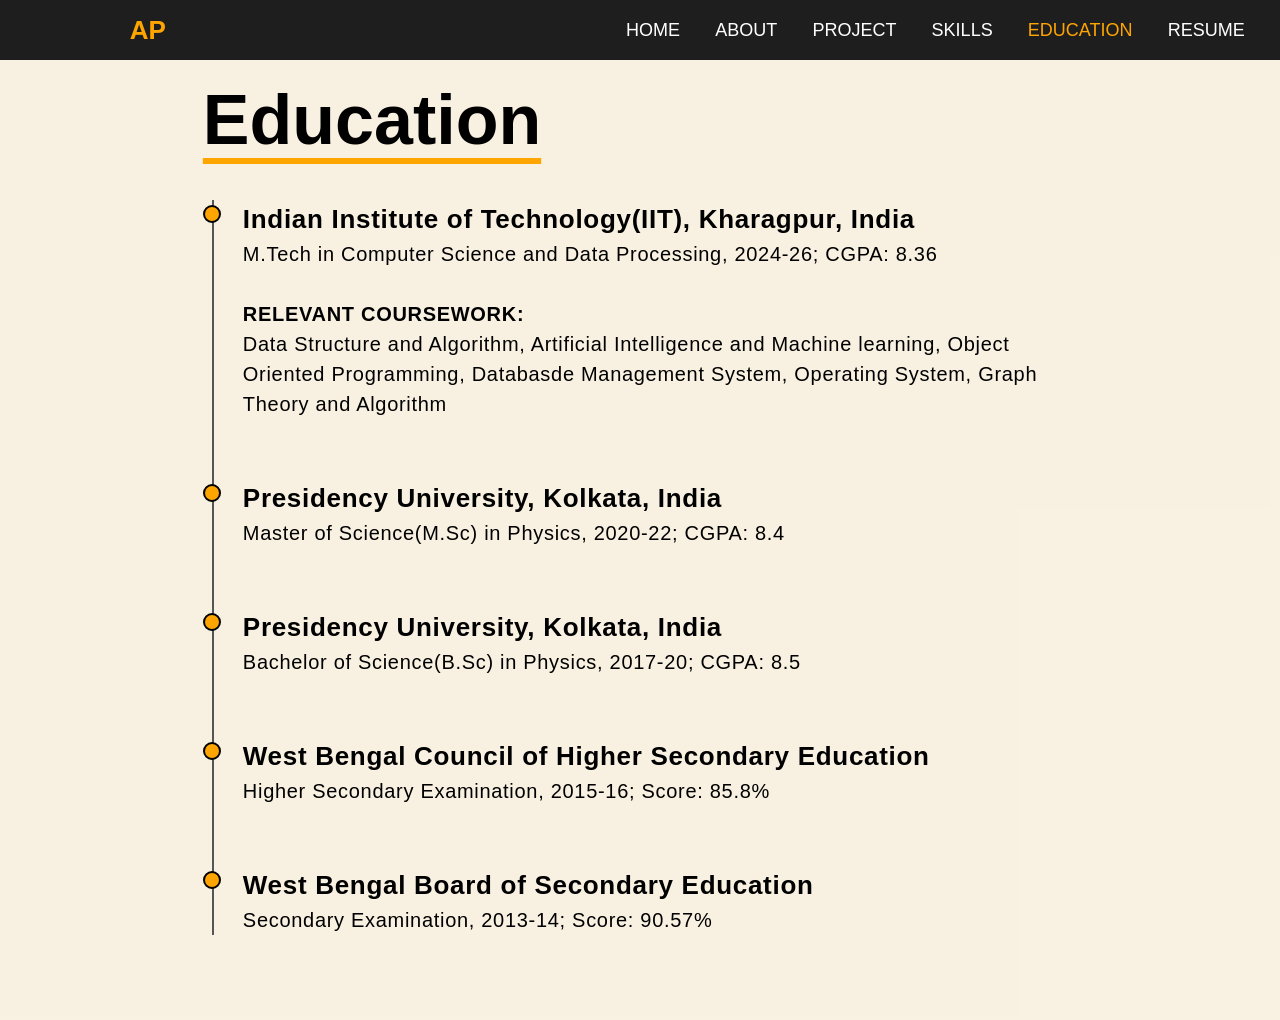
<file: education.html>
<!DOCTYPE html>
<html lang="en">
<head>
    <meta charset="UTF-8">
    <meta name="viewport" content="width=device-width, initial-scale=1.0">
    <title>Education | Anik Parui</title>
    <link rel="stylesheet" href="./header.css">
    <link rel="stylesheet" href="./education.css">
</head>
<header class = "main_container">
    <div class = "first">
        AP
    </div>
    <div></div>
    <div class = "second">
        <div class = "box fourth">
            <a href = "./index.html">HOME</a>
        </div>
        <div class = "box fourth">
            <a href = "./about.html">ABOUT</a>
        </div>
        <div class = "box fourth">
            <a href = "./project.html">PROJECT</a>
        </div>
        <div class = "box fourth">
            <a href = "./skills.html">SKILLS</a>
        </div>
        <div class = "box fourth">
            <a href = "./education.html" style = "color: orange">EDUCATION</a>
        </div>
        <div class = "box fourth">
            <a href="cv/cv_anik.pdf" target = "_blank">RESUME</a>
        </div>
    </div>
    <button class="hamburger" id="hamburger" aria-label="Toggle menu">
        <span></span>
        <span></span>
        <span></span>
    </button>
</header>
<nav class="mobile-nav" id="mobile-nav">
    <a href="./index.html">HOME</a>
    <a href="./about.html">ABOUT</a>
    <a href="./project.html">PROJECT</a>
    <a href="./skills.html">SKILLS</a>
    <a href="./education.html">EDUCATION</a>
    <a href="cv/cv_anik.pdf">RESUME</a>
</nav>
<body>
    <div class = "container">
        <div class = "box1 one">
            Education
        </div>
        <div class = "box1 two">
            <div class = "timeline">
                <div class = "item">
                    <div class = "dot"></div>
                    <div class = "content">
                        <p style = "font-size:26px"><strong>Indian Institute of Technology(IIT), Kharagpur, India</strong></p>
                        <p>M.Tech in Computer Science and Data Processing, 2024-26; CGPA: 8.36</p>
                        <br>
                        <p><b>RELEVANT COURSEWORK: </b></p>
                        <p>Data Structure and Algorithm, Artificial Intelligence and Machine learning, Object Oriented Programming, 
                            Databasde Management System, Operating System, Graph Theory and Algorithm
                        </p>
                    </div>
                </div>
                <div class = "item">
                    <div class = "dot"></div>
                    <div class = "content">
                        <p style = "font-size:26px"><strong>Presidency University, Kolkata, India</strong></p>
                        <p>Master of Science(M.Sc) in Physics, 2020-22; CGPA: 8.4</p>
                    </div>
                </div>
                <div class = "item">
                    <div class = "dot"></div>
                    <div class = "content">
                        <p style = "font-size:26px"><strong>Presidency University, Kolkata, India</strong></p>
                        <p>Bachelor of Science(B.Sc) in Physics, 2017-20; CGPA: 8.5</p>
                    </div>
                </div>
                <div class = "item">
                    <div class = "dot"></div>
                    <div class = "content">
                        <p style = "font-size:26px"><strong>West Bengal Council of Higher Secondary Education</strong></p>
                        <p>Higher Secondary Examination, 2015-16; Score: 85.8%</p>
                    </div>
                </div>
                <div class = "item">
                    <div class = "dot"></div>
                    <div class = "content">
                        <p style = "font-size:26px"><strong>West Bengal Board of Secondary Education</strong></p>
                        <p>Secondary Examination, 2013-14; Score: 90.57%</p>
                    </div>
                </div>
            </div>
        </div>
    </div>
</body>
<script>
    const hamburger = document.getElementById('hamburger');
    const mobileNav = document.getElementById('mobile-nav');
    hamburger.addEventListener('click', () => {
        mobileNav.classList.toggle('open');
    });
</script>
</html>
</file>
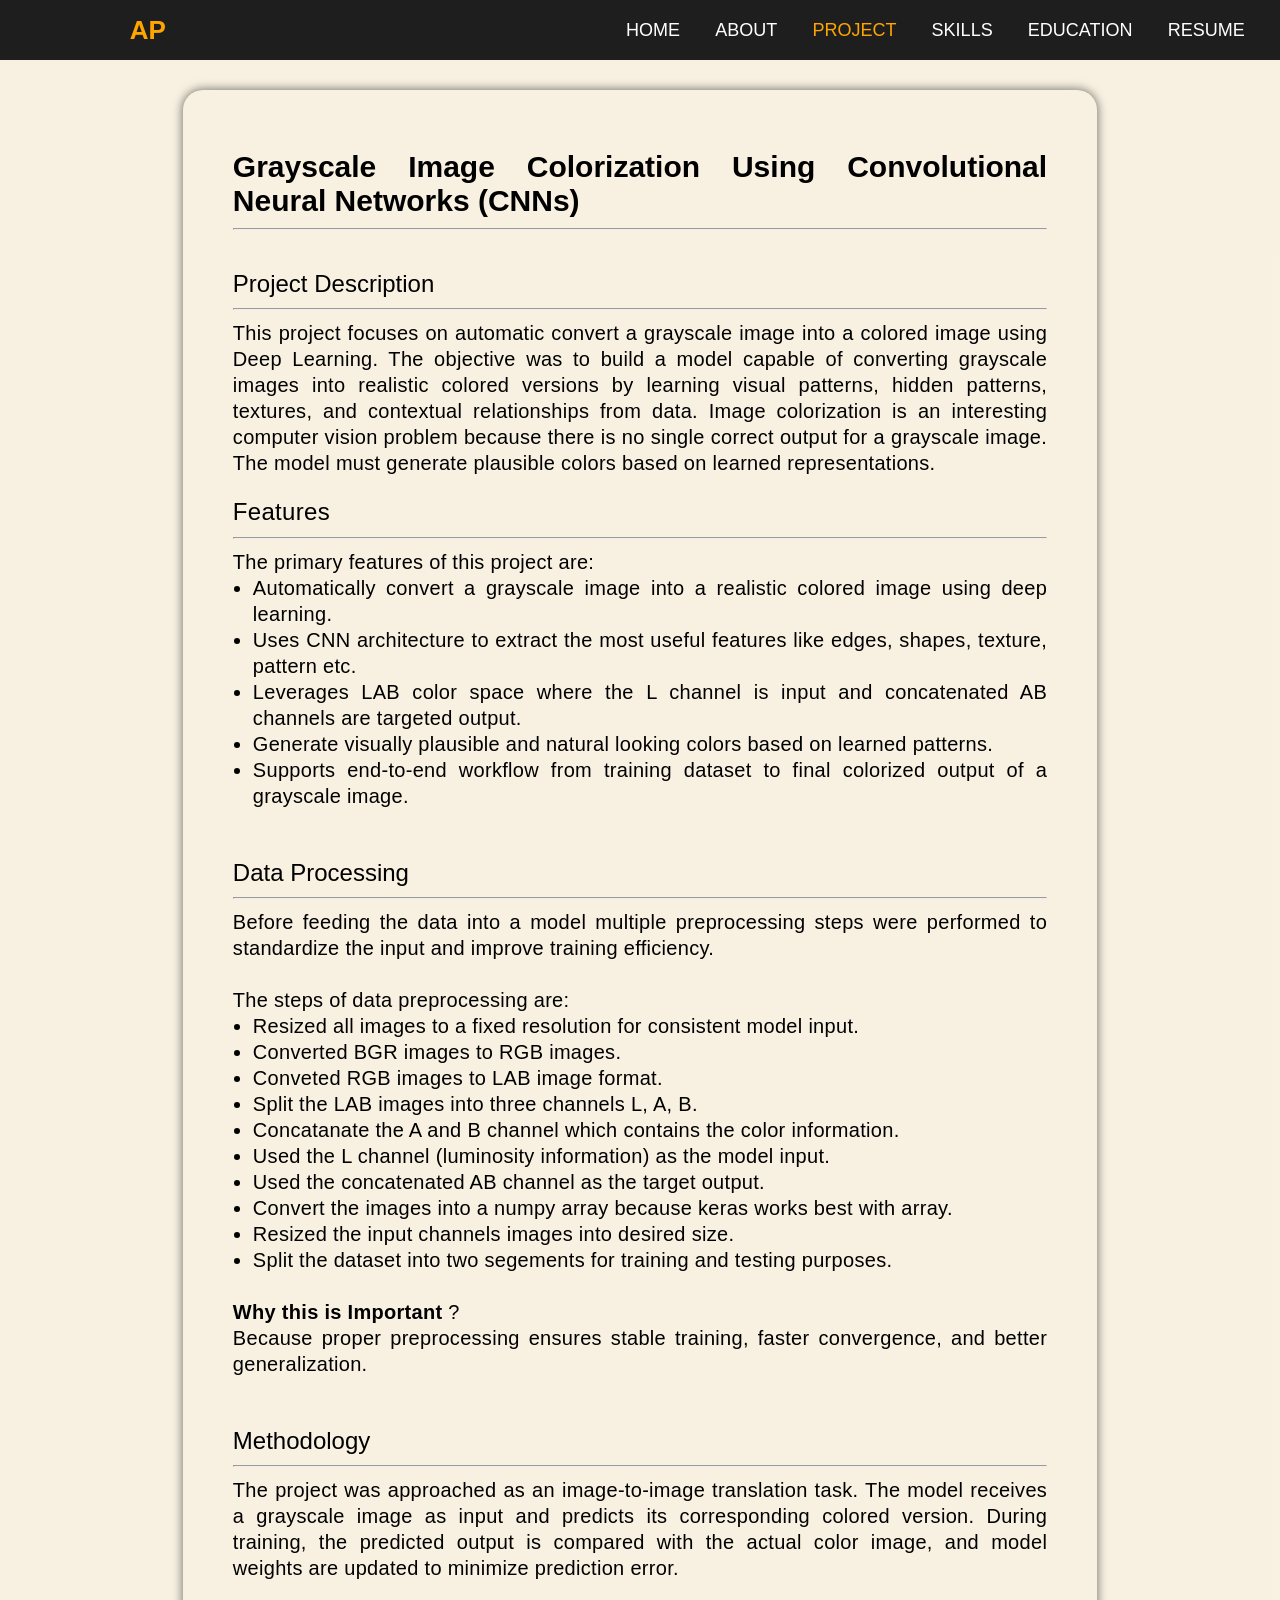
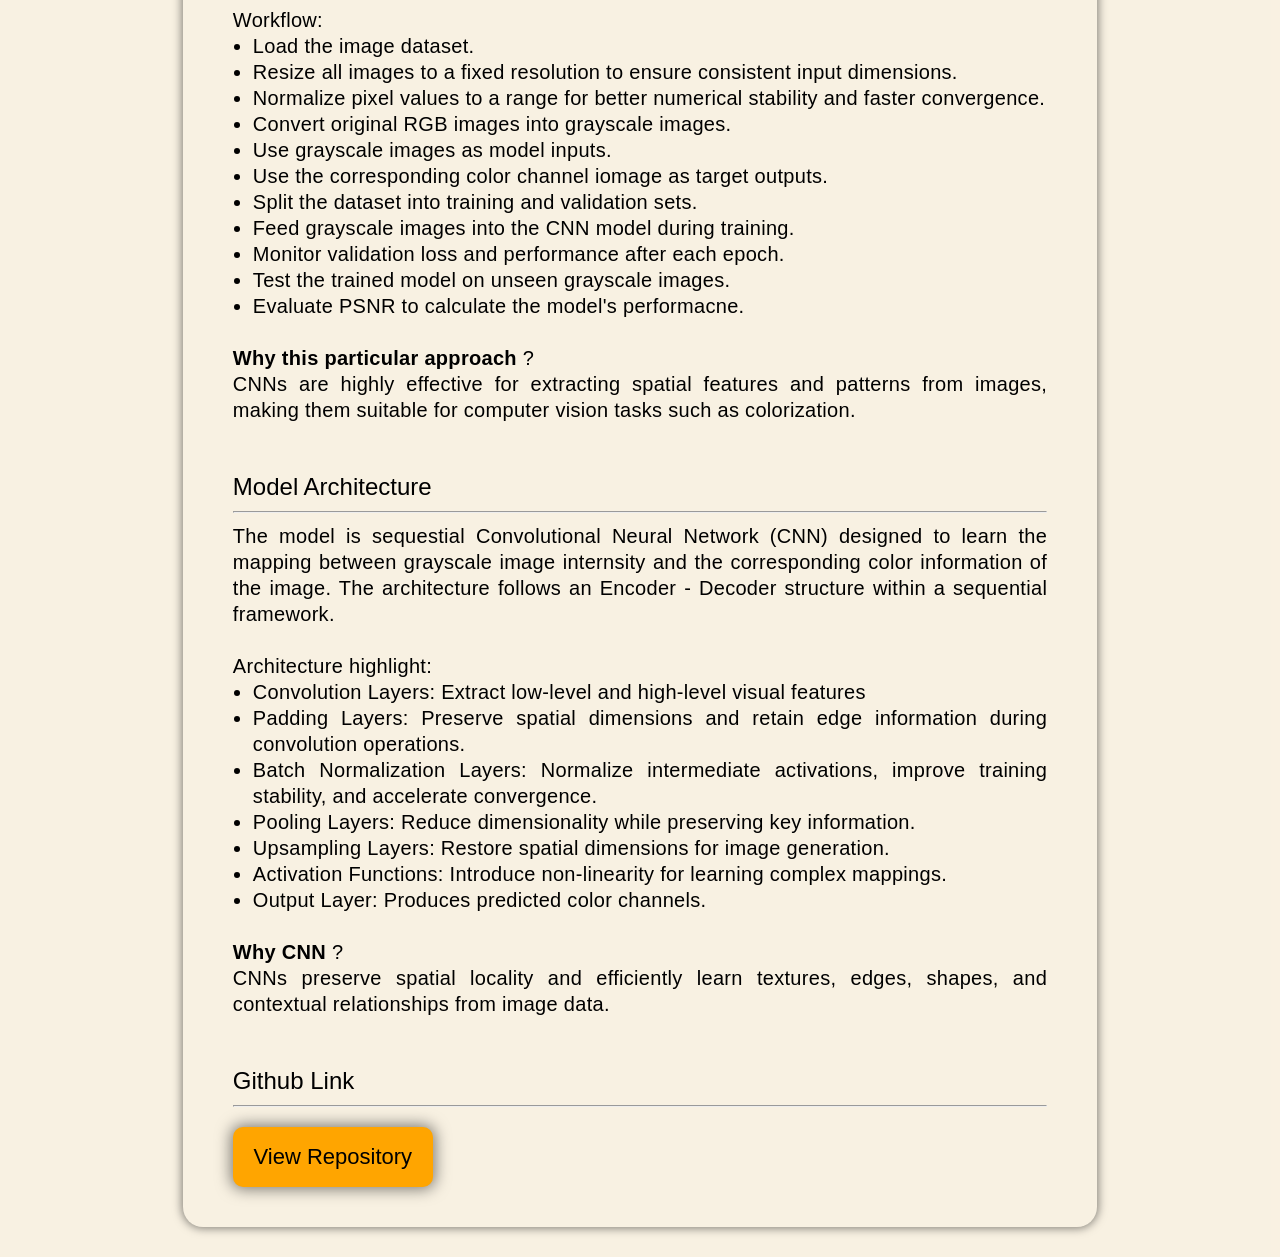
<file: image_colorization.html>
<!DOCTYPE html>
<html lang="en">
<head>
    <meta charset="UTF-8">
    <meta name="viewport" content="width=device-width, initial-scale=1.0">
    <title>Image Colorization Documentation | Anik Parui</title>
    <link rel="stylesheet" href="./header.css">
    <link rel="stylesheet" href="./image_colorization.css">
</head>
<header class = "main_container">
    <div class = "first">
        AP
    </div>
    <div></div>
    <div class = "second">
        <div class = "box fourth">
            <a href = "./index.html">HOME</a>
        </div>
        <div class = "box fourth">
            <a href = "./about.html">ABOUT</a>
        </div>
        <div class = "box fourth">
            <a href = "./project.html" style = "color: orange">PROJECT</a>
        </div>
        <div class = "box fourth">
            <a href = "./skills.html">SKILLS</a>
        </div>
        <div class = "box fourth">
            <a href = "./education.html">EDUCATION</a>
        </div>
        <div class = "box fourth">
            <a href="cv/cv_anik.pdf" target = "_blank">RESUME</a>
        </div>
    </div>
    <button class="hamburger" id="hamburger" aria-label="Toggle menu">
        <span></span>
        <span></span>
        <span></span>
    </button>
</header>
<nav class="mobile-nav" id="mobile-nav">
    <a href="./index.html">HOME</a>
    <a href="./about.html">ABOUT</a>
    <a href="./project.html">PROJECT</a>
    <a href="./skills.html">SKILLS</a>
    <a href="./education.html">EDUCATION</a>
    <a href="cv/cv_anik.pdf">RESUME</a>
</nav>
<body>
    <div class = "container">
        <div class = "one">
            <div class = "box1 two">
                <b>Grayscale Image Colorization Using Convolutional Neural Networks (CNNs)</b>
            </div>
            <hr>
            <div class = "box1 three">
                Project Description
            </div>
            <hr>
            <div class = "box2 four">
                <p>
                    This project focuses on automatic convert a grayscale image into a colored image using Deep Learning. The 
                    objective was to build a model capable of converting grayscale images into realistic colored versions by 
                    learning visual patterns, hidden patterns, textures, and contextual relationships from data. Image colorization 
                    is an interesting computer vision problem because there is no single correct output for 
                    a grayscale image. The model must generate plausible colors based on learned representations.
                </p>
            </div>
            <div class = "box2 three">
                Features
            </div>
            <hr>
            <div class = "box2 four">
               <p>The primary features of this project are: </p> 
               <ul>
                <li>Automatically convert a grayscale image into a realistic colored image using deep learning.</li>
                <li>Uses CNN architecture to extract the most useful features like edges, shapes, texture, pattern etc.</li>
                <li>Leverages LAB color space where the L channel is input and concatenated AB channels are targeted output.</li>
                <li>Generate visually plausible and natural looking colors based on learned patterns.</li>
                <li>Supports end-to-end workflow from training dataset to final colorized output of a grayscale image.</li>
               </ul>
            </div>
            <div class = "box1 three">
                Data Processing
            </div>
            <hr>
            <div class = "box2 four">
                Before feeding the data into a model multiple preprocessing steps were performed to standardize the input 
                and improve training efficiency.
                <br><br>
                The steps of data preprocessing are: 
                <ul> 
                    <li>Resized all images to a fixed resolution for consistent model input.</li>
                    <li>Converted BGR images to RGB images.</li>
                    <li>Conveted RGB images to LAB image format.</li>
                    <li>Split the LAB images into three channels L, A, B.</li>
                    <li>Concatanate the A and B channel which contains the color information.</li>
                    <li>Used the L channel (luminosity information) as the model input.</li>
                    <li>Used the concatenated AB channel as the target output. </li>
                    <li>Convert the images into a numpy array because keras works best with array. </li>
                    <li>Resized the input channels images into desired size. </li>
                    <li>Split the dataset into two segements for training and testing purposes. </li>
                </ul>
                <br>
                <p><b>Why this is Important</b> ?</p>
                <p>Because proper preprocessing ensures stable training, faster convergence, and better generalization.</p>
            </div>
            <div class = "box1 three">
                Methodology
            </div>
            <hr>
            <div class = "box2 four">
                <p>
                    The project was approached as an image-to-image translation task.
                    The model receives a grayscale image as input and predicts its corresponding colored version. During 
                    training, the predicted output is compared with the actual color image, and model weights are updated 
                    to minimize prediction error.
                </p>
                <br>
                <p>Workflow: </p>
                <ul>
                    <li>Load the image dataset.</li>
                    <li>Resize all images to a fixed resolution to ensure consistent input dimensions.</li>
                    <li>Normalize pixel values to a range for better numerical stability and faster convergence.</li>
                    <li>Convert original RGB images into grayscale images.</li>
                    <li>Use grayscale images as model inputs.</li>
                    <li>Use the corresponding color channel iomage as target outputs.</li>
                    <li>Split the dataset into training and validation sets.</li>
                    <li>Feed grayscale images into the CNN model during training.</li>
                    <li>Monitor validation loss and performance after each epoch.</li>
                    <li>Test the trained model on unseen grayscale images.</li>
                    <li>Evaluate PSNR to calculate the model's performacne.</li>
                </ul>
                <br>
                <p><b>Why this particular approach</b> ?</p>
                <p>
                    CNNs are highly effective for extracting spatial features and patterns from images, making them 
                    suitable for computer vision tasks such as colorization.
                </p>
            </div>
            <div class = "box1 three">
                Model Architecture
            </div>
            <hr>
            <div class = "box2 four">
                <p>
                    The model is sequestial Convolutional Neural Network (CNN) designed to learn the mapping between grayscale 
                    image internsity and the corresponding color information of the image. The architecture follows an Encoder - 
                    Decoder structure within a sequential framework. 
                </p>
                <br>
                <p>
                    Architecture highlight: 
                </p>
                <ul>
                    <li>Convolution Layers: Extract low-level and high-level visual features</li>
                    <li>Padding Layers: Preserve spatial dimensions and retain edge information during convolution operations.</li>
                    <li>Batch Normalization Layers: Normalize intermediate activations, improve training stability, and accelerate convergence.</li>
                    <li>Pooling Layers: Reduce dimensionality while preserving key information.</li>
                    <li>Upsampling Layers: Restore spatial dimensions for image generation.</li>
                    <li>Activation Functions: Introduce non-linearity for learning complex mappings.</li>
                    <li>Output Layer: Produces predicted color channels.</li>
                </ul>
                <br>
                <p><b>Why CNN</b> ?</p>
                <p>
                    CNNs preserve spatial locality and efficiently learn textures, edges, shapes, and contextual relationships from image data.
                </p>
            </div>
            <div class = "box1 three">
                Github Link
            </div>
            <hr>
            <div>
                <a href= "https://github.com/paruianik/Image-Colorization" class = "buttonbox" >
                    View Repository
                </a>
            </div>
        </div>
    </div>
</body>
<script>
    const hamburger = document.getElementById('hamburger');
    const mobileNav = document.getElementById('mobile-nav');
    hamburger.addEventListener('click', () => {
        mobileNav.classList.toggle('open');
    });
</script>
</html>
</file>
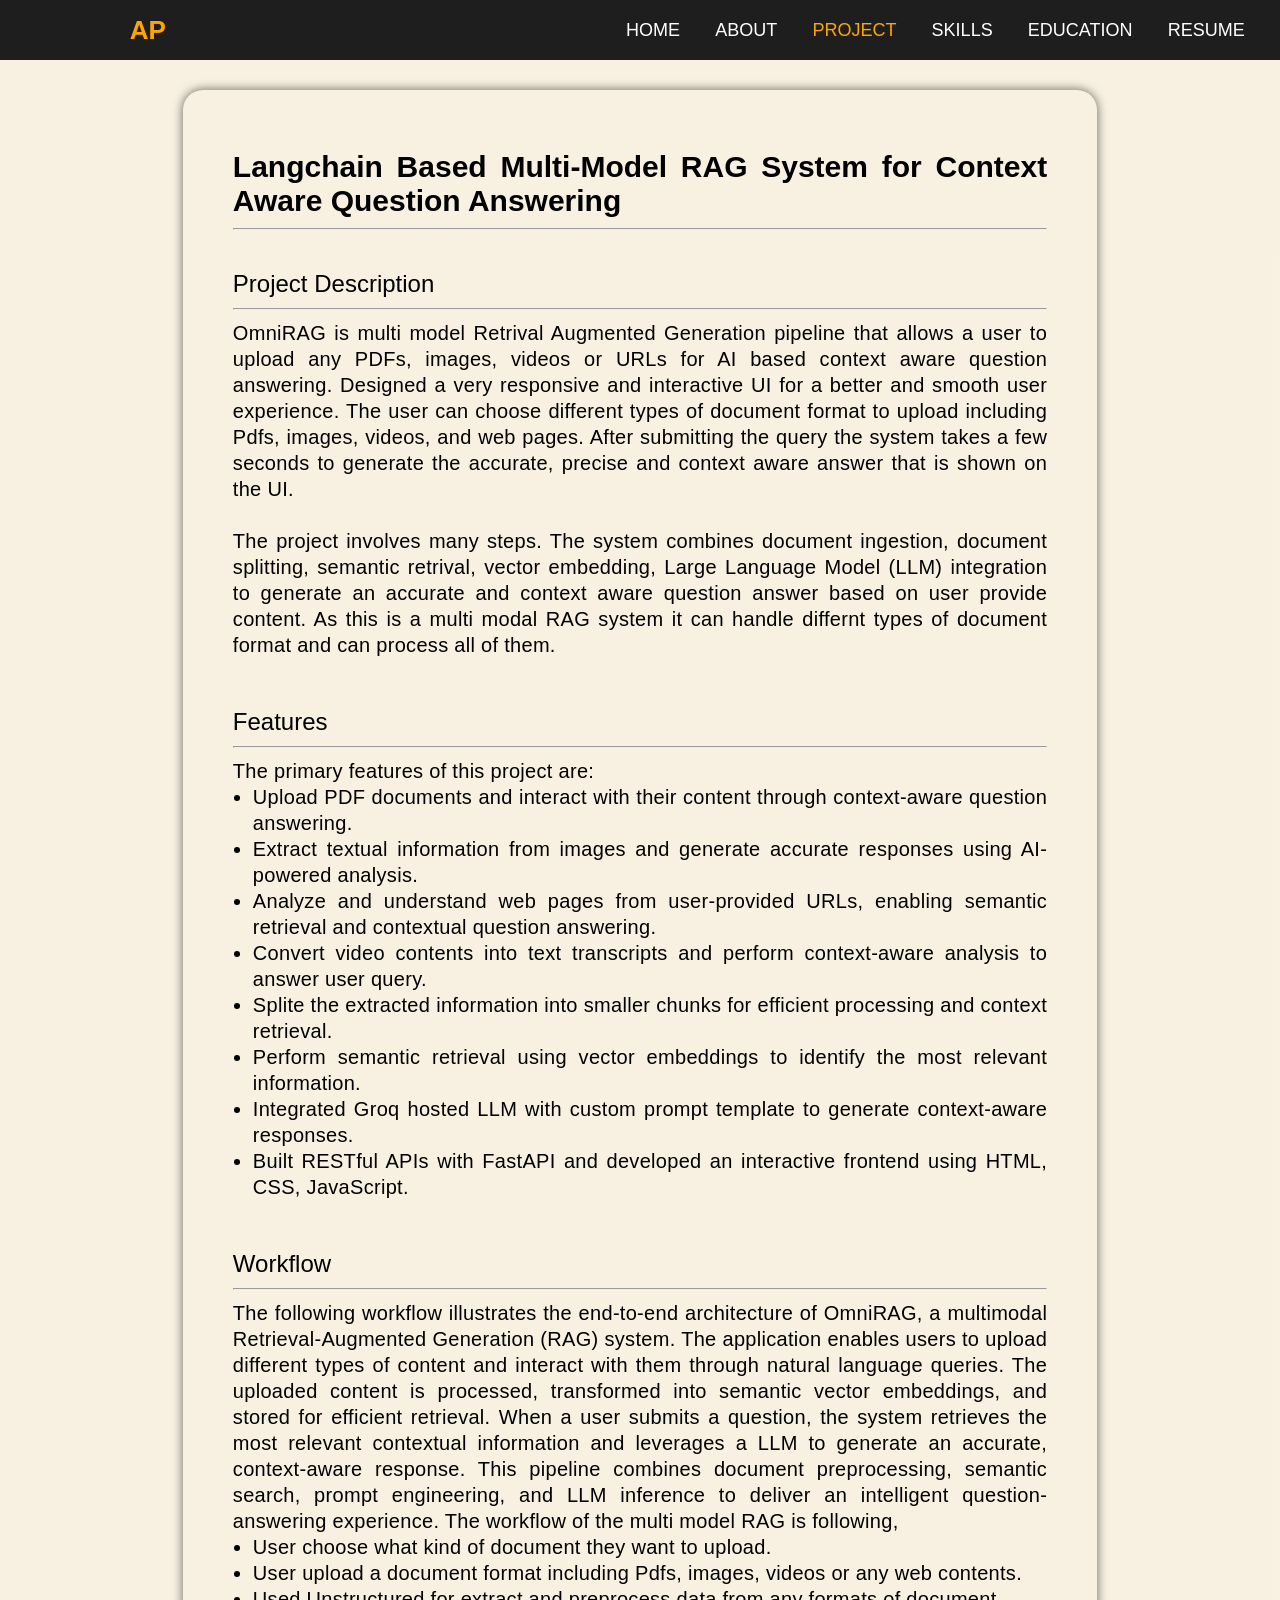
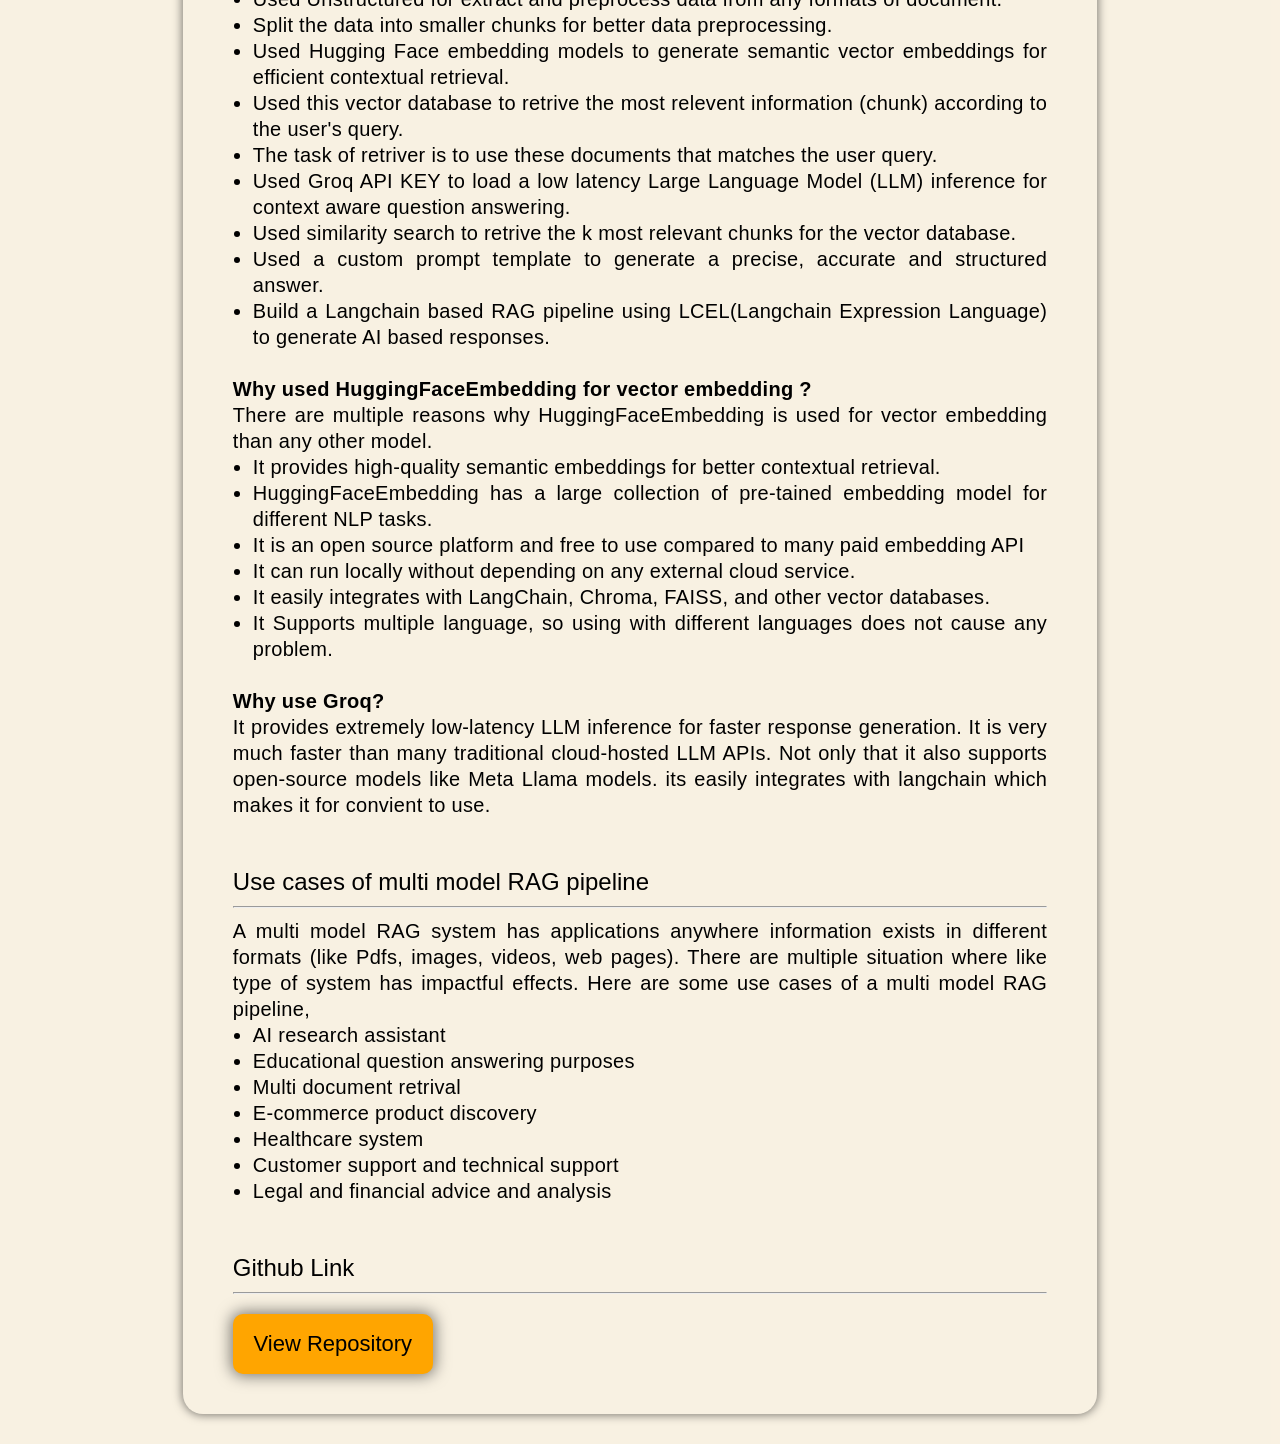
<file: omnirag.html>
<!DOCTYPE html>
<html lang="en">
<head>
    <meta charset="UTF-8">
    <meta name="viewport" content="width=device-width, initial-scale=1.0">
    <title>OmniRag Documentation | Anik Parui</title>
    <link rel="stylesheet" href="header.css">
    <link rel="stylesheet" href="./omnirag.css">
</head>
<header class = "main_container">
    <div class = "first">
        AP
    </div>
    <div></div>
    <div class = "second">
        <div class = "box fourth">
            <a href = "./index.html">HOME</a>
        </div>
        <div class = "box fourth">
            <a href = "./about.html">ABOUT</a>
        </div>
        <div class = "box fourth">
            <a href = "./project.html" style = "color: orange">PROJECT</a>
        </div>
        <div class = "box fourth">
            <a href = "./skills.html">SKILLS</a>
        </div>
        <div class = "box fourth">
            <a href = "./education.html">EDUCATION</a>
        </div>
        <div class = "box fourth">
            <a href="cv/cv_anik.pdf" target = "_blank">RESUME</a>
        </div>
    </div>
    <button class="hamburger" id="hamburger" aria-label="Toggle menu">
        <span></span>
        <span></span>
        <span></span>
    </button>
</header>
<nav class="mobile-nav" id="mobile-nav">
    <a href="./index.html">HOME</a>
    <a href="./about.html">ABOUT</a>
    <a href="./project.html">PROJECT</a>
    <a href="./skills.html">SKILLS</a>
    <a href="./education.html">EDUCATION</a>
    <a href="cv/cv_anik.pdf">RESUME</a>
</nav>
<body>
    <div class = "container">
        <div class = "one">
            <div class = "box1 two">
                <b>Langchain Based Multi-Model RAG System for Context Aware Question Answering</b>
            </div>
            <hr>
            <div class = "box1 three">
                Project Description
            </div>
            <hr>
            <div class = "box2 four">
                <p>
                    OmniRAG is multi model Retrival Augmented Generation pipeline that allows a user to upload any PDFs, images, videos or URLs
                    for AI based context aware question answering. Designed a very responsive and interactive UI for a 
                    better and smooth user experience. The user can choose different types of document format to upload including Pdfs, images, 
                    videos, and web pages. After submitting the query the system takes a few seconds to generate the accurate, precise and 
                    context aware answer that is shown on the UI. 
                    <br><br>
                    The project involves many steps. The system combines document ingestion, document splitting, semantic retrival, vector
                    embedding, Large Language Model (LLM) integration to generate an accurate and context aware question answer based on user
                    provide content. As this is a multi modal RAG system it can handle differnt types of document format and can process all of them.
                </p>
            </div>
            <div class = "box1 three">
                Features
            </div>
            <hr>
            <div class = "box2 four">
                <p>The primary features of this project are: </p>
                <ul>
                    <li>Upload PDF documents and interact with their content through context-aware question answering.</li>
                    <li>Extract textual information from images and generate accurate responses using AI-powered analysis.</li>
                    <li>Analyze and understand web pages from user-provided URLs, enabling semantic retrieval and contextual question answering.</li>
                    <li>Convert video contents into text transcripts and perform context-aware analysis to answer user query.</li>
                    <li>Splite the extracted information into smaller chunks for efficient processing and context retrieval.</li>
                    <li>Perform semantic retrieval using vector embeddings to identify the most relevant information.</li>
                    <li>Integrated Groq hosted LLM with custom prompt template to generate context-aware responses.</li>
                    <li>Built RESTful APIs with FastAPI and developed an interactive frontend using HTML, CSS, JavaScript.</li>
                </ul>
            </div>
            <div class = "box1 three">
                <p>Workflow</p>
            </div>
            <hr>
            <div class = "box2 four">
                <p>
                    The following workflow illustrates the end-to-end architecture of OmniRAG, a multimodal Retrieval-Augmented Generation (RAG) system.
                    The application enables users to upload different types of content and interact with them through natural language queries.
                    The uploaded content is processed, transformed into semantic vector embeddings, and stored for efficient retrieval.
                    When a user submits a question, the system retrieves the most relevant contextual information and leverages a LLM to generate an accurate, context-aware response.
                    This pipeline combines document preprocessing, semantic search, prompt engineering, and LLM inference to deliver an intelligent question-answering experience.
                    The workflow of the multi model RAG is following,
                </p>
                <ul>
                    <li>User choose what kind of document they want to upload.</li>
                    <li>User upload a document format including Pdfs, images, videos or any web contents.</li>
                    <li>Used Unstructured for extract and preprocess data from any formats of document.</li>
                    <li>Split the data into smaller chunks for better data preprocessing.</li>
                    <li>Used Hugging Face embedding models to generate semantic vector embeddings for efficient contextual retrieval.</li>
                    <li>Used this vector database to retrive the most relevent information (chunk) according to the user's query.</li>
                    <li>The task of retriver is to use these documents that matches the user query.</li>
                    <li>Used Groq API KEY to load a low latency Large Language Model (LLM) inference for context aware question answering.</li>
                    <li>Used similarity search to retrive the k most relevant chunks for the vector database.</li>
                    <li>Used a custom prompt template to generate a precise, accurate and structured answer.</li>
                    <li>Build a Langchain based RAG pipeline using LCEL(Langchain Expression Language) to generate AI based responses.</li>
                </ul>
                <br>
                <p><b>Why used HuggingFaceEmbedding for vector embedding ?</b></p>
                <p>There are multiple reasons why HuggingFaceEmbedding is used for vector embedding than any other model.</p>
                <ul>
                    <li>It provides high-quality semantic embeddings for better contextual retrieval.</li>
                    <li>HuggingFaceEmbedding has a large collection of pre-tained embedding model for different NLP tasks.</li>
                    <li>It is an open source platform and free to use compared to many paid embedding API</li>
                    <li>It can run locally without depending on any external cloud service.</li>
                    <li>It easily integrates with LangChain, Chroma, FAISS, and other vector databases.</li>
                    <li>It Supports multiple language, so using with different languages does not cause any problem.</li>
                </ul>
                <br>
                <p><b>Why use Groq?</b></p>
                <p>
                    It provides extremely low-latency LLM inference for faster response generation. It is very much faster than many 
                    traditional cloud-hosted LLM APIs. Not only that it also supports open-source models like Meta Llama models. its 
                    easily integrates with langchain which makes it for convient to use. 
                </p>
            </div>
            <div class = "box1 three">
                <p>Use cases of multi model RAG pipeline</p>
            </div>
            <hr>
            <div class = "box2 four">
                <p>
                    A multi model RAG system has applications anywhere information exists in different formats (like Pdfs, images, videos, web pages). There are multiple situation where like type of 
                    system has impactful effects. Here are some use cases of a multi model RAG pipeline,
                </p>
                <ul>
                    <li>AI research assistant</li>
                    <li>Educational question answering purposes</li>
                    <li>Multi document retrival</li>
                    <li>E-commerce product discovery</li>
                    <li>Healthcare system</li>
                    <li>Customer support and technical support</li>
                    <li>Legal and financial advice and analysis</li>
                </ul>
            </div>
            <div class = "box1 three">
                Github Link
            </div>
            <hr>
            <div>
                <a href= "https://github.com/paruianik/OmniRAG" class = "buttonbox" >
                    View Repository
                </a>
            </div>
        </div>
    </div>
</body>
<script>
    const hamburger = document.getElementById('hamburger');
    const mobileNav = document.getElementById('mobile-nav');
    hamburger.addEventListener('click', () => {
        mobileNav.classList.toggle('open');
    });
</script>
</html>
</file>
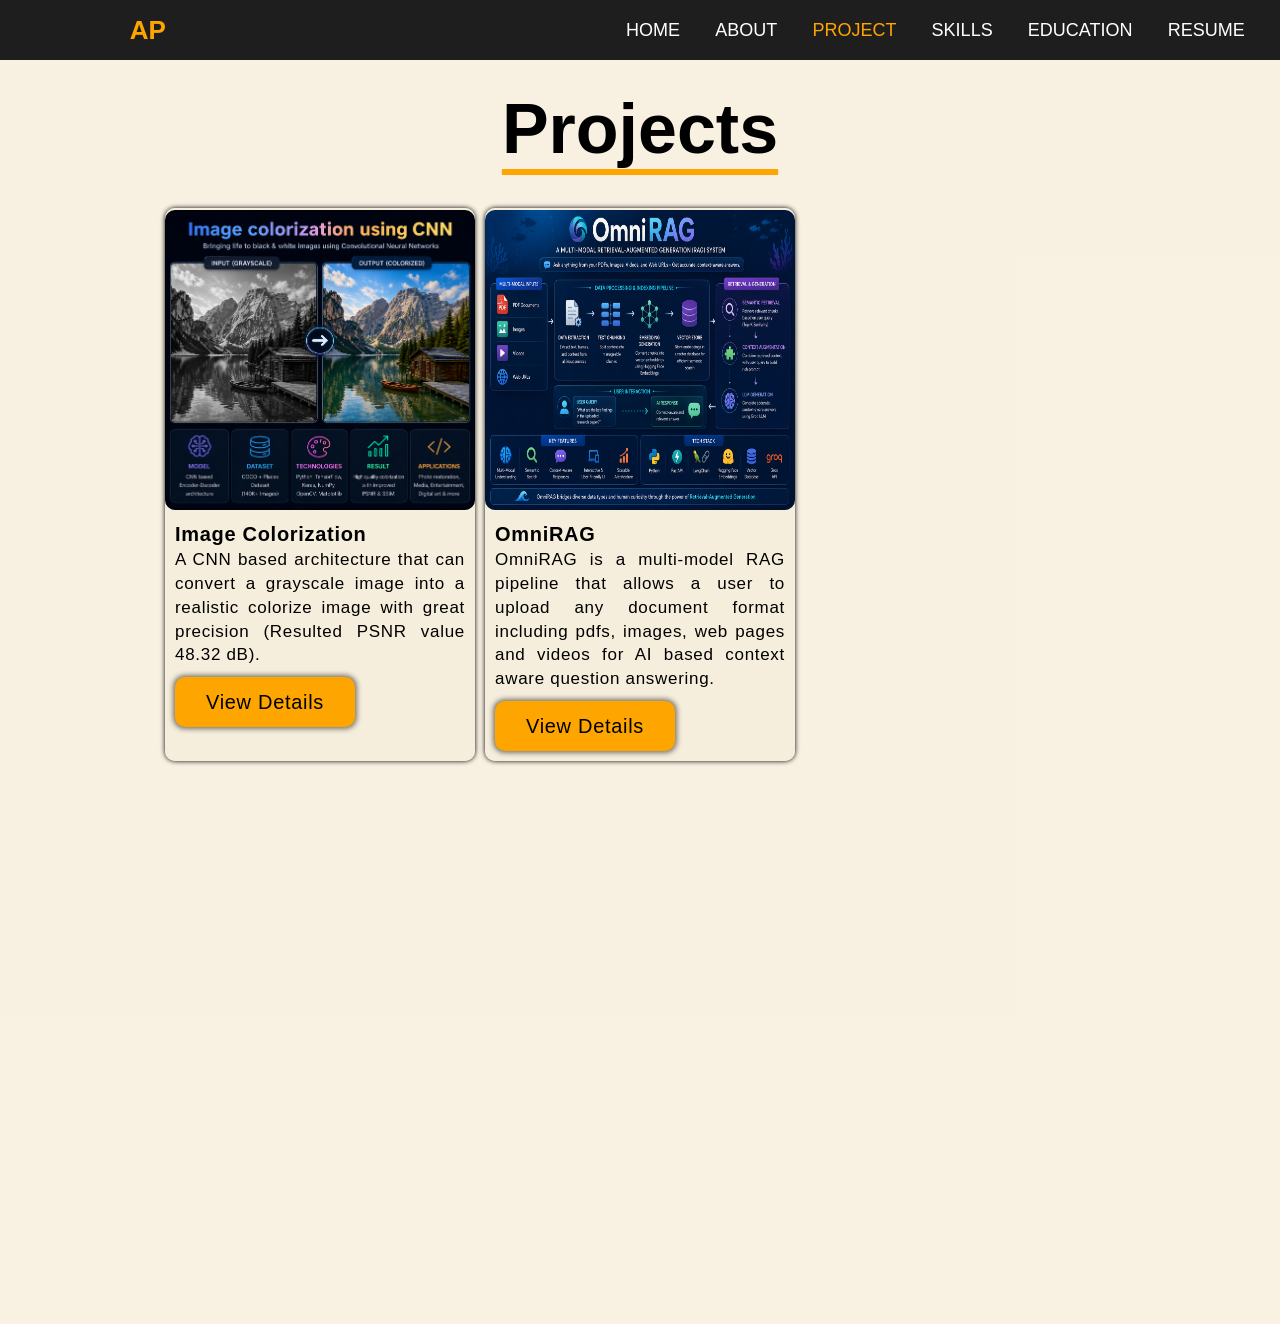
<file: project.html>
<!DOCTYPE html>
<html lang="en">
<head>
    <meta charset="UTF-8">
    <meta name="viewport" content="width=device-width, initial-scale=1.0">
    <title>Projects | Anik Parui</title>
    <link rel="stylesheet" href="./header.css">
    <link rel="stylesheet" href="./project.css">
</head>
<header class = "main_container">
    <div class = "first">
        AP
    </div>
    <div></div>
    <div class = "second">
        <div class = "box fourth">
            <a href = "./index.html">HOME</a>
        </div>
        <div class = "box fourth">
            <a href = "./about.html">ABOUT</a>
        </div>
        <div class = "box fourth">
            <a href = "./project.html" style = "color: orange">PROJECT</a>
        </div>
        <div class = "box fourth">
            <a href = "./skills.html">SKILLS</a>
        </div>
        <div class = "box fourth">
            <a href = "./education.html">EDUCATION</a>
        </div>
        <div class = "box fourth">
            <a href="cv/cv_anik.pdf" target = "_blank">RESUME</a>
        </div>
    </div>
    <button class="hamburger" id="hamburger" aria-label="Toggle menu">
        <span></span>
        <span></span>
        <span></span>
    </button>
</header>
<nav class="mobile-nav" id="mobile-nav">
    <a href="./index.html">HOME</a>
    <a href="./about.html">ABOUT</a>
    <a href="./project.html">PROJECT</a>
    <a href="./skills.html">SKILLS</a>
    <a href="./education.html">EDUCATION</a>
    <a href="cv/cv_anik.pdf">RESUME</a>
</nav>
<body>
    <div class = "container">
        <div class = "one">
            Projects
        </div>
        <div class = "box1 two">
            <div class = "three">
                <img src = "./images/image colorization.png">
            </div>
            <div class = "four">
                <p><b>Image Colorization</b></p>
                <p style = "font-size: 17px;">
                    A CNN based architecture that can convert
                    a grayscale image into a realistic colorize image
                    with great precision (Resulted PSNR value 48.32 dB).
                </p>
                <div>
                <a href= "./image_colorization.html" class = "buttonbox" >
                    View Details
                </a>
                </div>
            </div>
        </div>
        <div class = "box1 five">
            <div class = "three">
                <img src = "./images/omnirag.png">
            </div>
            <div class = "four">
                <p><b>OmniRAG</b></p>
                <p style = "font-size: 17px">
                    OmniRAG is a multi-model RAG pipeline that
                    allows a user to upload any document format 
                    including pdfs, images, web pages and videos 
                    for AI based context aware question answering.
                </p>
                <div>
                    <a href = "./omnirag.html" class = "buttonbox">
                        View Details
                    </a>
                </div>
            </div>
        </div>
    </div>
</body>
<script>
    const hamburger = document.getElementById('hamburger');
    const mobileNav = document.getElementById('mobile-nav');
    hamburger.addEventListener('click', () => {
        mobileNav.classList.toggle('open');
    });
</script>
</html>
</file>
<file: header.css>
*{
    margin: 0px;
    padding: 0px;
    box-sizing: border-box;
}

.main_container{
    position: fixed;
    top: 0px;
    left: 0px;
    width: 100%;
    height: 60px;
    background-color: rgb(30, 30, 30);
    color: white;
    display: grid;
    grid-template-columns: 3fr 3fr 7fr;
    grid-template-rows: 1fr;
    z-index: 1000;
    font-family: Calibri, sans-serif;
    font-size: 18px;
}

.first{
    color: orange;
    font-family: Calibri, sans-serif;
    font-size: 26px;
    font-weight: 800;
    display: flex;
    align-items: center;
    justify-content: center;
}

.second{
    display: flex;
    width: 100%;
    flex-direction: row;
    justify-content: space-evenly;
    align-items: center;
}

.box{
    cursor: pointer;
}

a{
    color: white;
    text-decoration: none;
}

.box:hover{
    color: orange;
    scale: 1.1;
    text-decoration: underline;
    text-decoration-thickness: 2.5px;
    text-decoration-skip-ink: all;
    text-underline-offset: 8px;
}

a:hover{
    color: orange;
}

/* Hamburger menu button */
.hamburger {
    /* display: none; */
    display: none;
    flex-direction: column;
    justify-content: center;
    align-items: center;
    gap: 5px;
    cursor: pointer;
    padding: 10px;
    background-color: rgb(30, 30, 30);
    border: 0px solid rgb(30, 30, 30);
}

.hamburger span {
    display: block;
    width: 24px;
    height: 2px;
    background-color: white;
    border-radius: 2px;
    transition: all 0.3s ease;
}

/* Mobile nav overlay */
.mobile-nav {
    display: none;
    position: fixed;
    top: 60px;
    left: 0;
    width: 100%;
    background-color: rgb(30, 30, 30);
    flex-direction: column;
    align-items: center;
    padding: 10px 0 20px;
    z-index: 999;
    border-top: 1px solid rgba(255,255,255,0.1);
}

.mobile-nav.open {
    display: flex;
}

.mobile-nav a {
    color: white;
    padding: 12px 0;
    width: 100%;
    text-align: center;
    font-size: 18px;
    font-family: Calibri, sans-serif;
    transition: background 0.2s;
}

.mobile-nav a:hover {
    background-color: rgba(255, 165, 0, 0.15);
    color: orange;
}

@media (max-width: 768px) {
    .main_container {
        display: flex;
        flex-direction: row;
        align-items: center;
        justify-content: space-between;
        padding: 0 15px;
    }

    .main_container > div:nth-child(2),
    .second {
        display: none !important;
    }

    .hamburger {
        display: flex;
        margin-right: 0;
    }

    .first {
        justify-content: flex-start;
        padding-left: 0;
    }
}
</file>
<file: education.css>
*{
    margin: 0px;
    padding: 0px;
    box-sizing: border-box;
}

.container{
    margin-top: 60px;
    min-height: calc(100vh - 6px);
    background-color: rgba(247, 238, 219, 0.8);
    display: grid;
    grid-template-rows: 1fr 7fr;
    grid-template-columns: 2fr 10fr 2fr;
    font-family: Calibri, sans-serif;
    font-size: 20px;
    color: black;
}

.one{
    grid-row: 1/2;
    grid-column: 2/3;
    display: flex;
    align-items: center;
    font-size: 70px;
    padding: 20px;
    font-weight: 700;
    text-decoration: underline;
    text-decoration-thickness: 6px;
    text-decoration-color: orange;
    text-decoration-skip-ink: all;
    text-underline-offset: 14px;
}

.two{
    grid-row: 2/3;
    grid-column: 2/3;
    padding: 20px;
}

.timeline{
    position: relative;
}

.timeline::before{
    content: "";
    position: absolute;
    left: 9px;
    top: 0;
    bottom: 0;
    width: 2px;
    background: #555;
}

.item{
    position: relative;
    padding-left: 40px;
    margin-bottom: 60px;
}

.dot{
    position: absolute;
    left: 0;
    top: 5px;
    width: 18px;
    height: 18px;
    background: orange;
    border-radius: 50%;
    border: 2px solid black;
}

.content{
    font-size: 20px;
    letter-spacing: 0.7px;
    line-height: 1.5;
}

@media (max-width: 768px) {
    .container {
        /* grid-template-columns: 1fr;  */
        /* grid-template-rows: auto auto; */
        grid-template-rows: 1fr 8fr;
        grid-template-columns: 1fr 20fr 1fr;
        /* padding: 0 15px; */
    }

    .one {
        grid-row: 1/2;
        grid-column: 2/3;
        font-size: 46px;
        /* padding: 20px 10px; */
        text-underline-offset: 10px;
    }

    .two {
        grid-row: 2/3;
        grid-column: 2/3;
        /* padding: 10px 5px 30px; */
    }

    .content {
        font-size: 17px;
    }

    .content p[style] {
        font-size: 20px !important;
    }

    .item {
        margin-bottom: 40px;
    }
}
</file>
<file: image_colorization.css>
*{
    margin: 0px;
    padding: 0px;
    box-sizing: border-box;
}

.container{
    margin-top: 60px;
    min-height: calc(100vh - 6px);
    background-color: rgba(247, 238, 219, 0.8);
    display: grid;
    grid-template-columns: 2fr 10fr 2fr;
    grid-template-rows: 1fr;
    font-family: Calibri, sans-serif;
    font-size: 20px;
    color: black;
}

.one{
    margin-top: 30px;
    margin-bottom: 30px;
    grid-row: 1/2;
    grid-column: 2/3;
    padding: 50px;
    padding-top: 20px;
    padding-bottom: 40px;
    border-radius: 20px;
    display: flex;
    flex-direction: column;
    box-shadow: 0px 0px 10px 1px rgba(0, 0, 0, 0.5);
}

.box1{
    padding-top: 40px;
    padding-bottom: 10px;
}

.box2{
    padding-top: 10px;
    letter-spacing: 0.3px;
    line-height: 1.3;
    text-align: justify;
    padding-bottom: 10px;
}

.two{
    text-align: justify;
    font-size: 30px;
}

.three{
    font-size: 24px;
}

.four{
    position: relative;
}

hr{
    color: rgba(0, 0, 0, 0.3);
}

ul{
    padding-left: 20px;
}

.buttonbox{
    color: black;
    height: 60px;
    width: 200px;
    font-size: 22px;
    display: flex;
    box-shadow: 0px 0px 15px 2px rgba(0, 0, 0, 0.5);
    justify-content: center;
    align-items: center;
    text-decoration: none;
    background-color: orange;
    border-radius: 10px;
    margin-top: 20px;
    cursor: pointer;
}

.buttonbox:hover{
    background-color: rgb(255, 88, 27);
    color: black;
}

@media (max-width: 768px) {
    .container {
        grid-template-columns: 1fr 14fr 1fr;
        grid-template-rows: 1fr;
        /* padding: 0 15px; */
    }

    .one {
        grid-row: 1/2;
        grid-column: 2/3;
        padding: 20px 18px 30px;
        margin-top: 20px;
        margin-bottom: 20px;
    }

    .two {
        font-size: 22px;
    }

    .three {
        font-size: 20px;
    }

    .buttonbox {
        font-size: 18px;
        height: 50px;
        width: 170px;
    }
}
</file>
<file: omnirag.css>
*{
    margin: 0px;
    padding: 0px;
    box-sizing: border-box;
}

.container{
    margin-top: 60px;
    min-height: calc(100vh - 60px);
    background-color: rgba(247, 238, 219, 0.8);
    display: grid;
    grid-template-columns: 2fr 10fr 2fr;
    grid-template-rows: 1fr;
    font-family: Calibri, sans-serif;
    font-size: 20px;
    color: black;
}

.one{
    margin-top: 30px;
    margin-bottom: 30px;
    grid-row: 1/2;
    grid-column: 2/3;
    padding: 50px;
    padding-top: 20px;
    padding-bottom: 40px;
    border-radius: 20px;
    display: flex;
    flex-direction: column;
    box-shadow: 0px 0px 10px 1px rgba(0, 0, 0, 0.5);
}

.box1{
    padding-top: 40px;
    padding-bottom: 10px;
}

.box2{
    padding-top: 10px;
    letter-spacing: 0.3px;
    line-height: 1.3;
    text-align: justify;
    padding-bottom: 10px;
}

.two{
    text-align: justify;
    font-size: 30px;
}   

.three{
    font-size: 24px;
}

.four{
    position: relative;
}

hr{
    color: rgba(0, 0, 0, 0.3);
}

ul{
    padding-left: 20px;
}

.buttonbox{
    color: black;
    height: 60px;
    width: 200px;
    font-size: 22px;
    display: flex;
    box-shadow: 0px 0px 15px 2px rgba(0, 0, 0, 0.5);
    justify-content: center;
    align-items: center;
    text-decoration: none;
    background-color: orange;
    border-radius: 10px;
    margin-top: 20px;
    cursor: pointer;
}

.buttonbox:hover{
    background-color: rgb(255, 88, 27);
    color: black;
}

@media (max-width: 768px) {
    .container {
        grid-template-columns: 1fr 14fr 1fr;
        grid-template-rows: 1fr;
        /* padding: 0 15px; */
    }

    .one {
        grid-row: 1/2;
        grid-column: 2/3;
        padding: 20px 18px 30px;
        margin-top: 20px;
        margin-bottom: 20px;
    }

    .two {
        font-size: 22px;
    }

    .three {
        font-size: 20px;
    }

    .buttonbox {
        font-size: 18px;
        height: 50px;
        width: 170px;
    }
}
</file>
<file: project.css>
*{
    margin: 0px;
    padding: 0px;
    box-sizing: border-box;
}

body {
    overflow-x: hidden;
}

.container{
    margin-top: 60px;
    min-height: calc(100vh - 60px);
    background-color: rgba(247, 238, 219, 0.8);
    display: grid;
    grid-template-rows: 1fr 4fr 4fr;
    grid-template-columns: 2fr 4fr 4fr 4fr 2fr;
    font-family: Calibri, sans-serif;
    font-size: 20px;
    color: black;
    gap: 10px;
}

.one{
    grid-row: 1/2;
    grid-column: 2/5;
    display: flex;
    flex-direction: row;
    align-items: center;
    justify-content: center;
    font-size: 70px;
    font-weight: 600;
    padding: 20px;
    text-decoration: underline;
    text-decoration-thickness: 6px;
    text-decoration-color: orange;
    text-decoration-skip-ink: all;
    text-underline-offset: 16px;
}

.two{
    grid-row: 2/3;
    grid-column: 2/3;
    background-color: rgba(247, 238, 219, 0.8); 
    display: flex;
    flex-direction: column;
    border-radius: 10px;
    box-shadow: 0px 0px 5px black;
}

.five{
    grid-row: 2/3;
    grid-column: 3/4;
    background-color: rgba(247, 238, 219, 0.8); 
    display: flex;
    flex-direction: column;
    border-radius: 10px;
    box-shadow: 0px 0px 5px black;
}

.three{
    display: flex;
    justify-content: center;
}

.four{
    padding: 10px;
    letter-spacing: 0.7px;
    line-height: 1.4;
    text-align: justify;
}

img{
    height: 300px;
    width: 350px;
    border-radius: 10px;
    margin-top: 2px;
    max-width: 100%;
    object-fit: fill;
}

.box1:hover{
    box-shadow: 0px 0px 14px 3px rgba(0, 0, 0, 0.5);
}

.buttonbox{
    color: black;
    height: 50px;
    width: 180px;
    font-size: 20px;
    display: flex;
    box-shadow: 0px 0px 5px 2px rgba(0, 0, 0, 0.5);
    justify-content: center;
    align-items: center;
    text-decoration: none;
    background-color: orange;
    border-radius: 10px;
    margin-top: 10px;
    cursor: pointer;
}

.buttonbox:hover{
    background-color: rgb(255, 88, 27);
    color: black;
}

@media (max-width: 900px) {
    .container {
        /* grid-template-columns: 1fr;
        grid-template-rows: auto; */
        grid-template-rows: 1fr auto;
        grid-template-columns: 1fr 9fr 1fr;
        /* padding: 20px; */
        /* padding-top: 15px; */
        gap: 20px;
    }

    .one {
        grid-row: 1/2;
        grid-column: 2/3;
        font-size: 46px;
        justify-content: center;
        text-underline-offset: 10px;
    }

    .two {
        grid-row: 2/3;
        grid-column: 2/3;
        width: 100%;
    }

    .five{
        grid-row: 3/4;
        grid-column: 2/3;
        width: 100%
    }

    img {
        width: 100%;
        height: 280px;
    }
}
</file>
